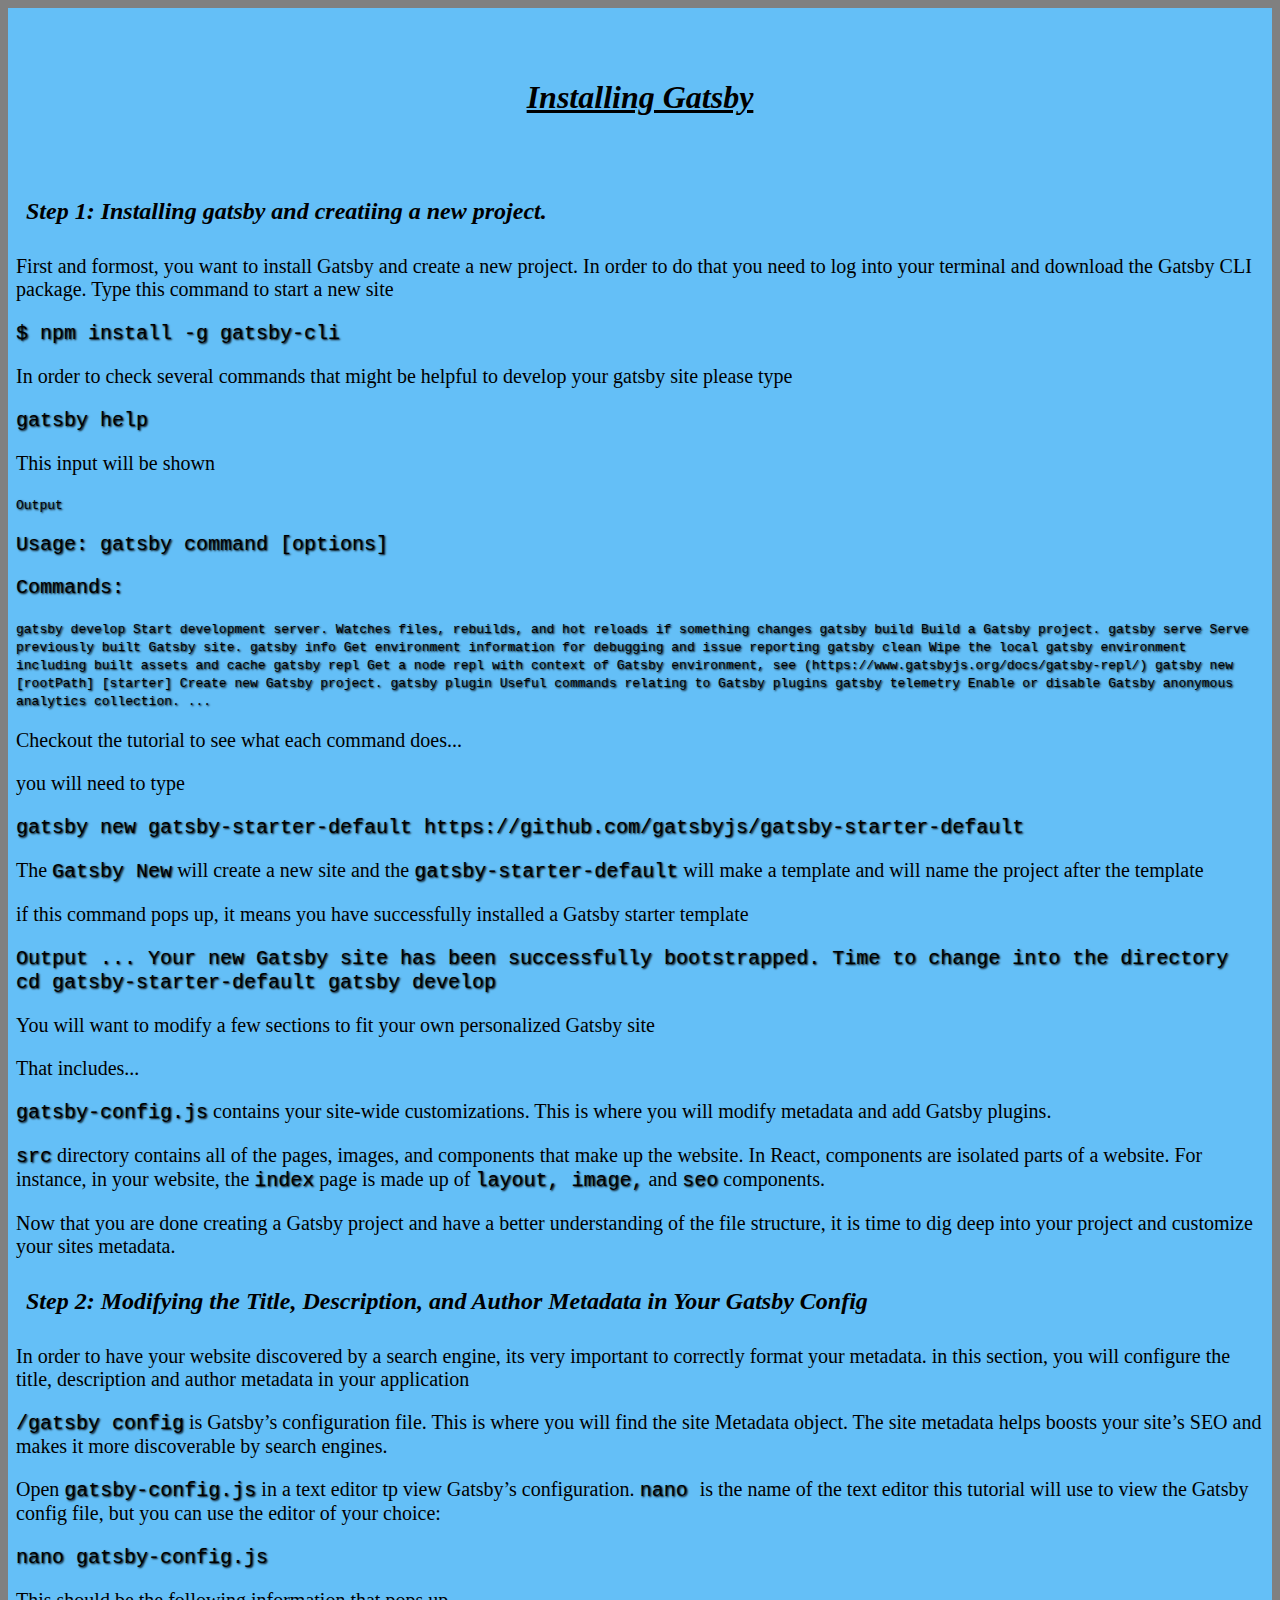
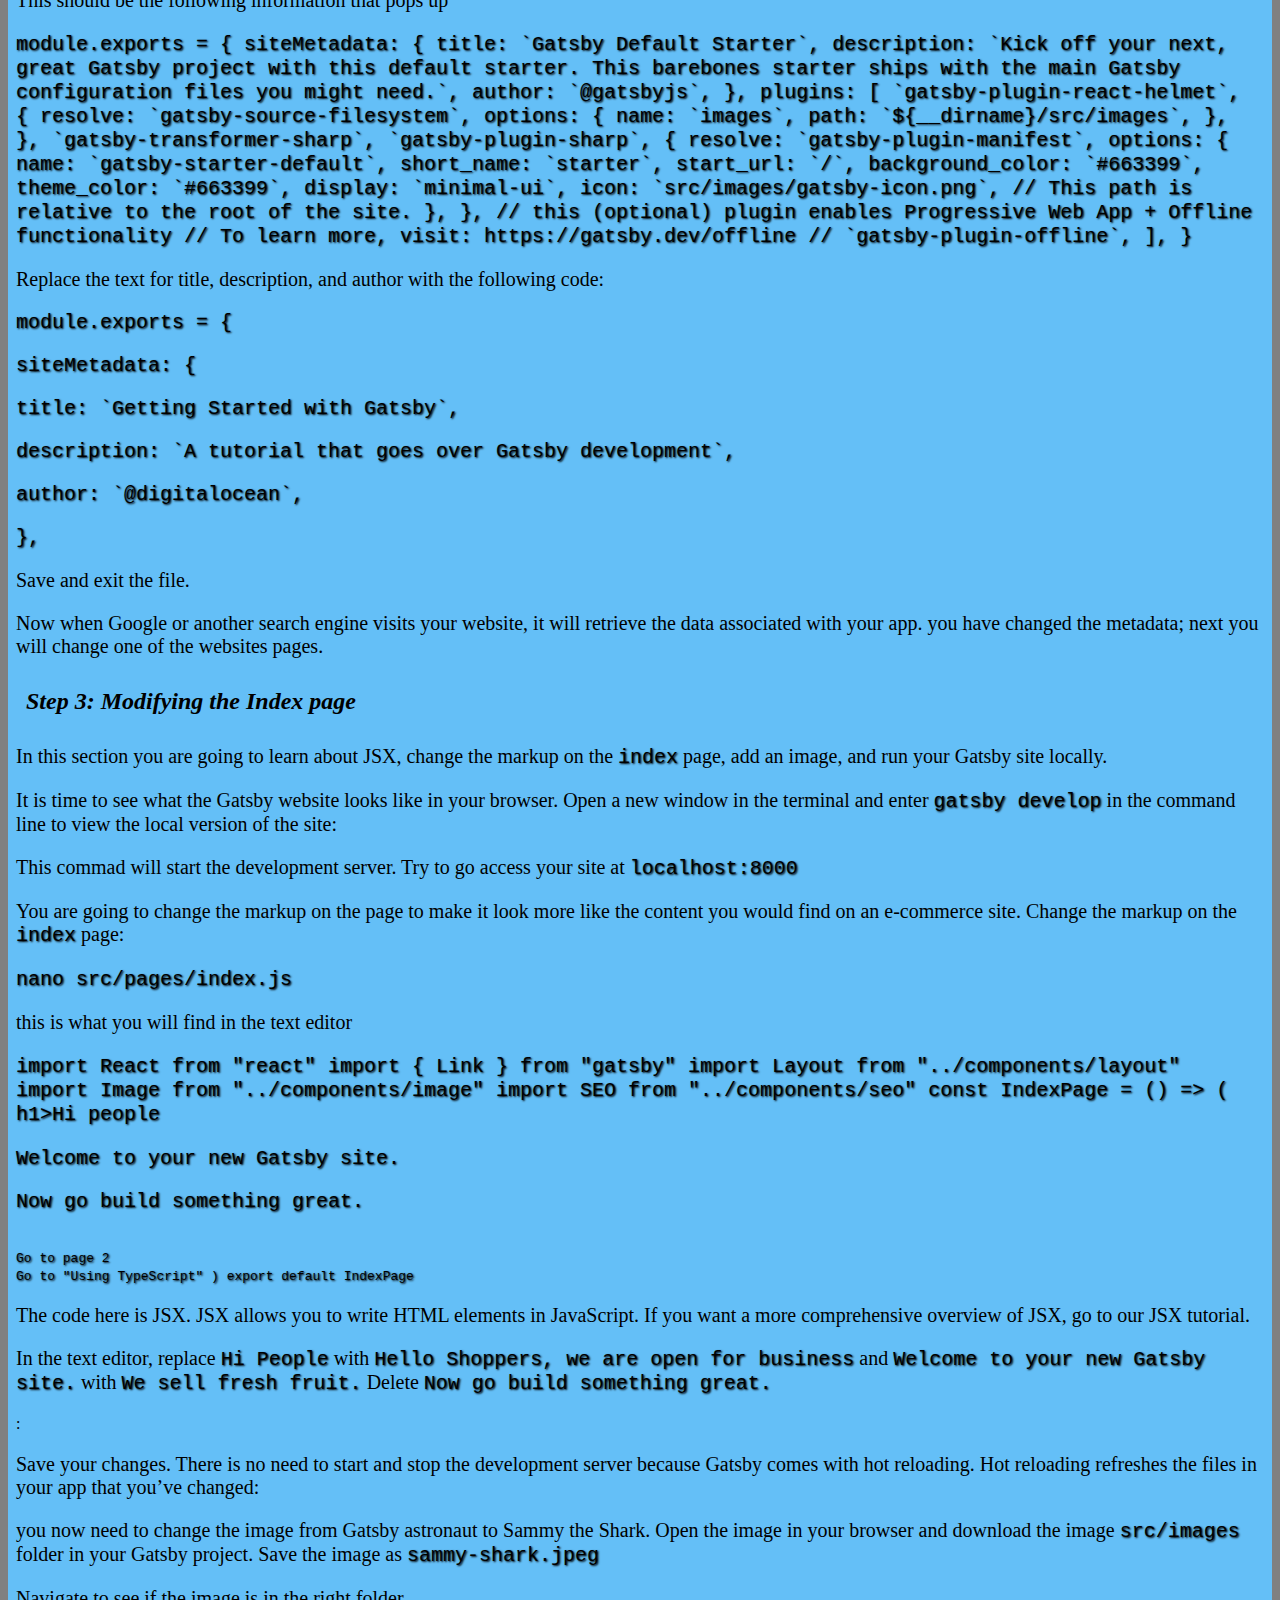
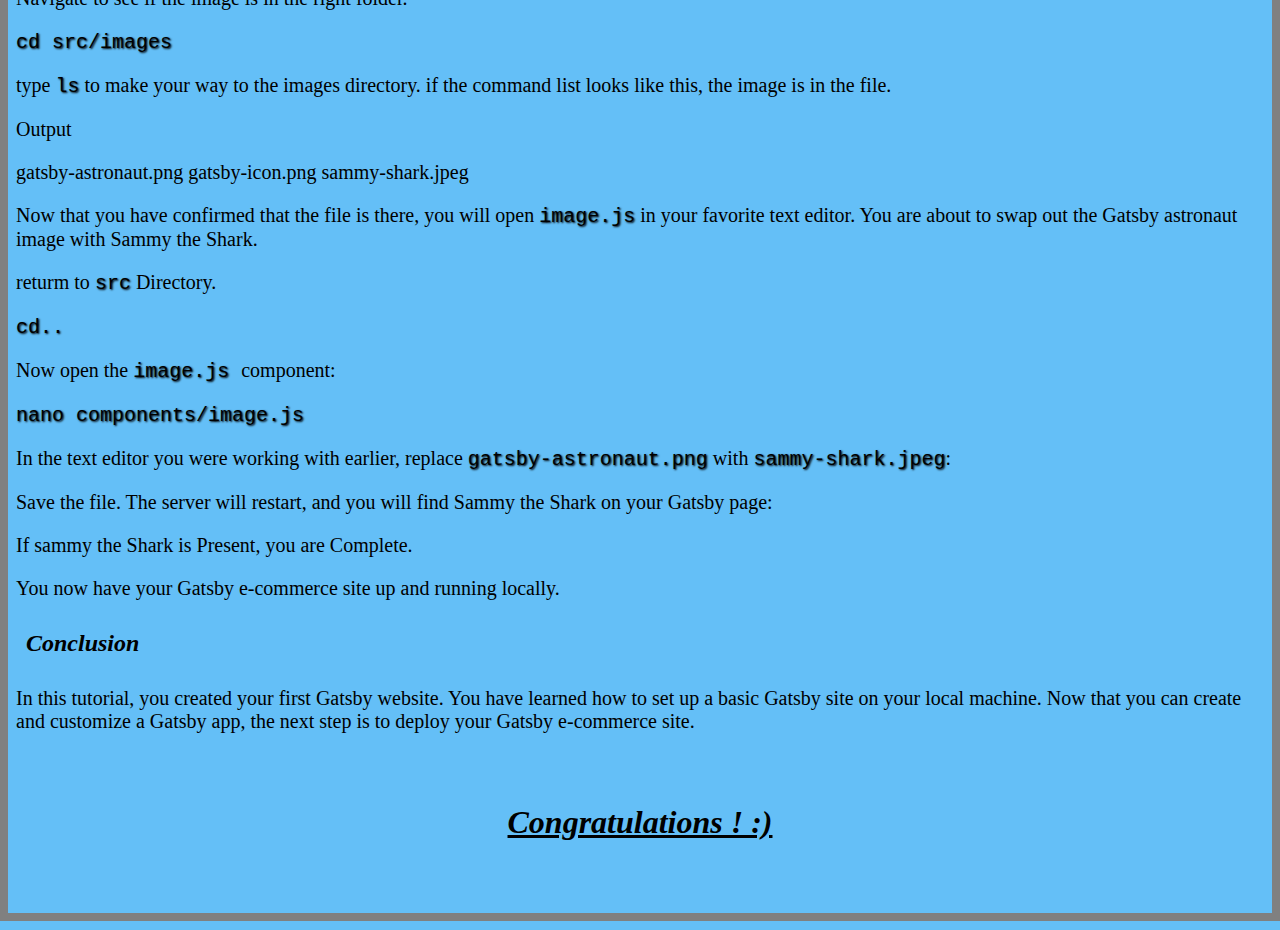
<file: blog_post3/index.html>
<!DOCTYPE html>
<html lang="en" dir="ltr">
  <head>
    <meta charset="utf-8">
    <title>Blog_post3</title>
<link rel="stylesheet" href="style.css">
  </head>
  <body>
<h1>Installing Gatsby</h1>
<h2> Step 1: Installing gatsby and creatiing a new project.</h2>
<p>  First and formost, you want to install Gatsby and create a new project. In order to do that you need to log into your terminal and download the Gatsby CLI package.
 Type this command to start a new site </p>
<p><code> $ npm install -g gatsby-cli</code></p>

<p> In order to check several commands that might be helpful to develop your gatsby site please type</p>
<p> <code> gatsby help </code> </P>
 <p> This input will be shown </p>
<code>Output
<p> Usage: gatsby command [options]</p>

<p> Commands:</p>
  gatsby develop                   Start development server. Watches files, rebuilds, and hot reloads if something changes
  gatsby build                     Build a Gatsby project.
  gatsby serve                     Serve previously built Gatsby site.
  gatsby info                      Get environment information for debugging and issue reporting
  gatsby clean                     Wipe the local gatsby environment including built assets and cache
  gatsby repl                      Get a node repl with context of Gatsby environment, see
                                   (https://www.gatsbyjs.org/docs/gatsby-repl/)
  gatsby new [rootPath] [starter]  Create new Gatsby project.
  gatsby plugin                    Useful commands relating to Gatsby plugins
  gatsby telemetry                 Enable or disable Gatsby anonymous analytics collection.
...</code>
<p> Checkout the tutorial to see what each command does...</p>
<p> you will need to type </p>
<p><code>gatsby new gatsby-starter-default https://github.com/gatsbyjs/gatsby-starter-default
</code></p>
<p> The <code>Gatsby New</code> will create a new site and the <code>gatsby-starter-default</code> will make a template and will name the project after the template </p>
<p> if this command pops up, it means you have successfully installed a Gatsby starter template </p>
<p> <code>Output
...
Your new Gatsby site has been successfully bootstrapped. Time to change into the directory

  cd gatsby-starter-default
  gatsby develop</code> </p>
  <p> You will want to modify a few sections to fit your own personalized Gatsby site </p>
  <p> That includes... </p>
  <p> <code>gatsby-config.js</code> contains your site-wide customizations. This is where you will modify metadata and add Gatsby plugins. </p>
<p> <code>src</code> directory contains all of the pages, images, and components that make up the website. In React, components are isolated parts of a website. For instance, in your website, the <code>index</code> page is made up of <code>layout, image,</code> and <code>seo</code> components.
<p> Now that you are done creating a Gatsby project and have a better understanding of the file structure, it is time to dig deep into your project and customize your sites metadata. </p>
<h2>Step 2: Modifying the Title, Description, and Author Metadata in Your Gatsby Config</h2>
<p> In order to have your website discovered by a search engine, its very important to correctly format your metadata. in this section, you will configure the title, description and author metadata in your application </p>
<p> <code>/gatsby config</code> is Gatsby’s configuration file. This is where you will find the site Metadata object. The site metadata helps boosts your site’s SEO and makes it more discoverable by search engines.</p>
<p> Open <code>gatsby-config.js</code> in a text editor tp view Gatsby’s configuration. <code>nano </code>is the name of the text editor this tutorial will use to view the Gatsby config file, but you can use the editor of your choice:
<p><code>nano gatsby-config.js</code></p>
<P> This should be the following information that pops up </p>
  <p> <code>module.exports = {
  siteMetadata: {
    title: `Gatsby Default Starter`,
    description: `Kick off your next, great Gatsby project with this default starter. This barebones starter ships with the main Gatsby configuration files you might need.`,
    author: `@gatsbyjs`,
  },
  plugins: [
    `gatsby-plugin-react-helmet`,
    {
      resolve: `gatsby-source-filesystem`,
      options: {
        name: `images`,
        path: `${__dirname}/src/images`,
      },
    },
    `gatsby-transformer-sharp`,
    `gatsby-plugin-sharp`,
    {
      resolve: `gatsby-plugin-manifest`,
      options: {
        name: `gatsby-starter-default`,
        short_name: `starter`,
        start_url: `/`,
        background_color: `#663399`,
        theme_color: `#663399`,
        display: `minimal-ui`,
        icon: `src/images/gatsby-icon.png`, // This path is relative to the root of the site.
      },
    },
    // this (optional) plugin enables Progressive Web App + Offline functionality
    // To learn more, visit: https://gatsby.dev/offline
    // `gatsby-plugin-offline`,
  ],
}
</code></p>
<p>Replace the text for title, description, and author with the following  code: </p>
<code><p> module.exports = { </p>
  <p>siteMetadata: {</p>
  <p>  title: `Getting Started with Gatsby`,</p>
    <p>description: `A tutorial that goes over Gatsby development`,</p>
    <p>author: `@digitalocean`,</p>
<p>  },</p> </code>
<p> Save and exit the file. </p>
<p> Now when Google or another search engine visits your website, it will retrieve the data associated with your app. you have changed the metadata; next you will change one of the websites pages. </p>
<h2> Step 3: Modifying the Index page </h2>
<p>In this section you are going to learn about JSX, change the markup on the <code>index</code> page, add an image, and run your Gatsby site locally.
<p>It is time to see what the Gatsby website looks like in your browser. Open a new window in the terminal and enter <code>gatsby develop</code> in the command line to view the local version of the site:</p>
<p> This commad will start the development server. Try to go access your site at <code>localhost:8000</code> </p>
<p> You are going to change the markup on the page to make it look more like the content you would find on an e-commerce site. Change the markup on the <code>index</code> page:
<p> <code>nano src/pages/index.js</code></p>
<p> this is what you will find in the text editor </p>
<p>  <code>import React from "react"
import { Link } from "gatsby"

import Layout from "../components/layout"
import Image from "../components/image"
import SEO from "../components/seo"

const IndexPage = () => (
  <Layout>
    <SEO title="Home" />
    h1>Hi people</h1
  <p>  <p>Welcome to your new Gatsby site.</p> </p>
    <p>Now go build something great.</p>
    <div style={{ maxWidth: `300px`, marginBottom: `1.45rem` }}>
      <Image />
    </div>
    <Link to="/page-2/">Go to page 2</Link> <br />
    <Link to="/using-typescript/">Go to "Using TypeScript"</Link>
  </Layout>
)

export default IndexPage </code>
<p>The code here is JSX. JSX allows you to write HTML elements in JavaScript. If you want a more comprehensive overview of JSX, go to our JSX tutorial.</p>
<p>In the text editor, replace <code>Hi People</code> with <code>Hello Shoppers, we are open for business</code> and <code>Welcome to your new Gatsby site.</code> with <code>We sell fresh fruit.</code> Delete <code>Now go build something great.</code></p>:
<p>Save your changes. There is no need to start and stop the development server because Gatsby comes with hot reloading. Hot reloading refreshes the files in your app that you’ve changed:</p>
<p> you now need to change the image from Gatsby astronaut to Sammy the Shark. Open the image in your browser and download the image <code>src/images</code> folder in your Gatsby project. Save the image as <code>sammy-shark.jpeg</code> </p>
<p> Navigate to see if the image is in the right folder. </p>
<p> <code>cd src/images</code> </p>
<p> type <code> ls</code> to make your way to the images directory. if the command list looks like this, the image is in the file. </p>
<p>Output</p>
<p> gatsby-astronaut.png gatsby-icon.png           sammy-shark.jpeg </p>
<p>Now that you have confirmed that the file is there, you will open <code>image.js</code> in your favorite text editor. You are about to swap out the Gatsby astronaut image with Sammy the Shark.</p>
<p> returm to <code>src</code> Directory.
  <p><code>cd..</code></p>
  <p> Now open the <code>image.js </code>component:</p>
  <p><code>nano components/image.js</code></p>
  <p> In the text editor you were working with earlier, replace <code>gatsby-astronaut.png</code> with <code>sammy-shark.jpeg</code>:</p>
<p>Save the file. The server will restart, and you will find Sammy the Shark on your Gatsby page:</p>
<p> If sammy the Shark is Present, you are Complete.</p>
<p>You now have your Gatsby e-commerce site up and running locally.</p>
<h2> Conclusion </h2>
<p>In this tutorial, you created your first Gatsby website. You have learned how to set up a basic Gatsby site on your local machine. Now that you can create and customize a Gatsby app, the next step is to deploy your Gatsby e-commerce site.</p>
<h1> Congratulations ! :)</h1>


  </body>
</html>
</file>
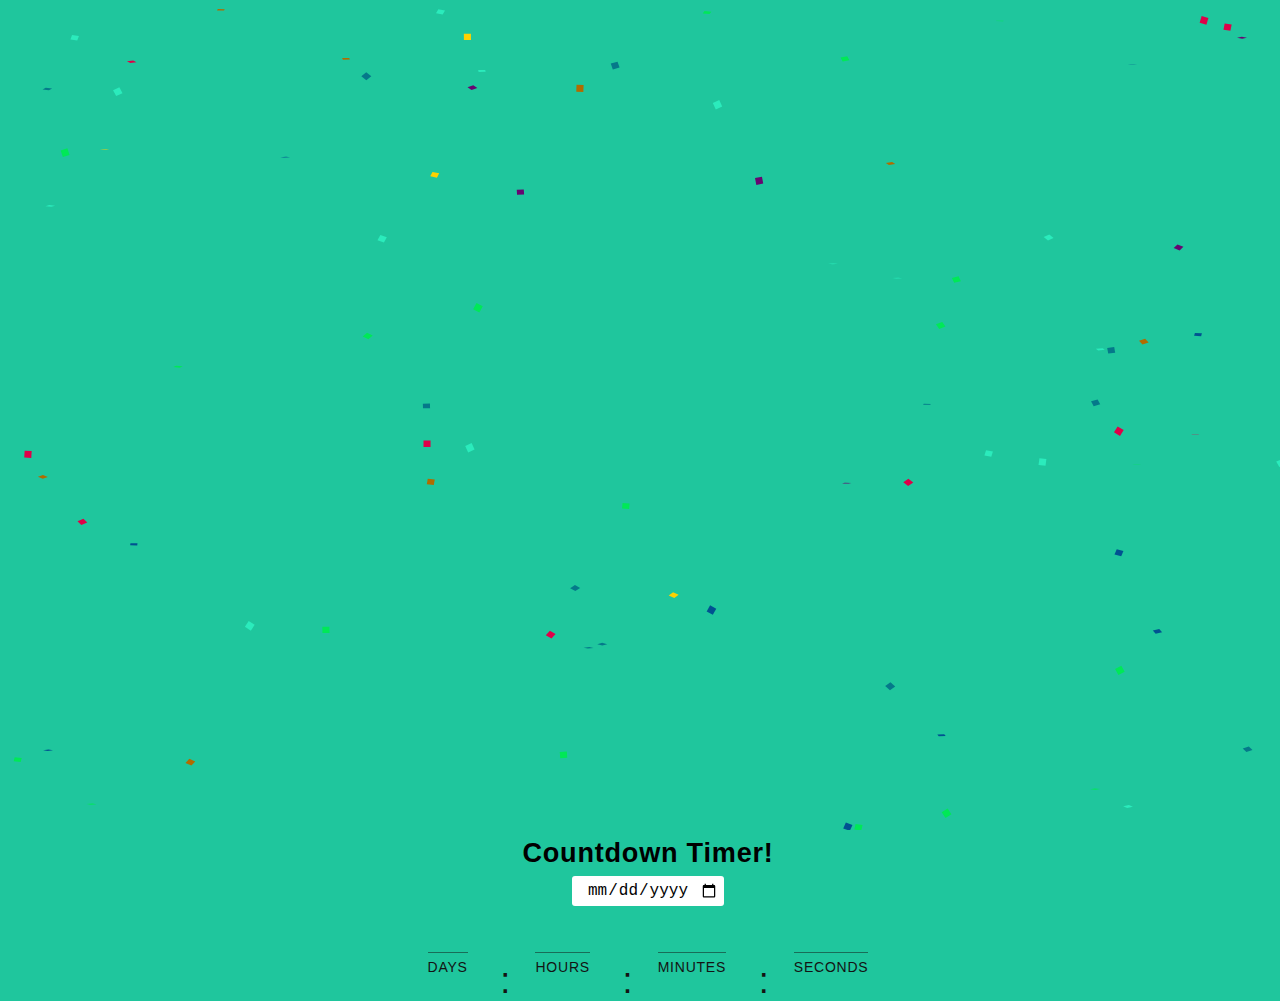
<file: mini_app/index.html>
<!DOCTYPE html>
<html lang="en" dir="ltr">
  <head>
    <meta charset="utf-8">
    <title></title>
<link rel="stylesheet" href="css/style.css">
  </head>
<canvas id="confetti"></canvas>
  <body>
<h1> Countdown Timer! </h1>
    <div class="clock-input">
	<input type="date" name="time-to" class="time-to" id="time-to" value="" onchange="calcTime(this.value)">
</div>

<div class="container">
	<div class="clock-column">
		<p class="clock-day clock-timer"></p>
		<p class="clock-label">Days</p>
	</div>

	<div class="clock-column">
		<p class="clock-hours clock-timer"></p>
		<p class="clock-label">Hours</p>
	</div>

	<div class="clock-column">
		<p class="clock-minutes clock-timer"></p>
		<p class="clock-label">Minutes</p>
	</div>

	<div class="clock-column">
		<p class="clock-seconds clock-timer"></p>
		<p class="clock-label">Seconds</p>
	</div>
</div>
<script src="page.js"></script>

  </body>
</html>
</file>
<file: blog_post3/style.css>
html{
  border: 8px solid grey;
}


h1{
  text-align: center;
  padding: 50px;
  text-decoration: underline;
  font-style: italic;
}
h2{
  padding: 10px;
  font-style: italic;
}
body{
  background-color: #64BFF7;
}
code{

    text-shadow: 1px 1px 2px #000000;
}
p{
  font-size: 20px;

}
</file>
<file: mini_app/css/style.css>
html {
	font-size: 60.5%;
	font-family: 'Montserrat', sans-serif;
	font-weight: 300;
	line-height: 1rem;
	letter-spacing: .08rem;
}

body {
	display: flex;
	justify-content: center;
	align-items: center;
	flex-flow: column;
	font-size: 1.4rem;
	font-weight: inherit;
	background-color: #1fc69d;
	height: 100vh;
	width: 100vw;
}

.container {
	position: relative;
	display: flex;
	flex-direction: row;
	justify-content: center;
	align-items: center;
	height: 20rem;
	width: 60rem;
	background-color: transparent;
	border-radius: 3px;
	box-shadow: none;
}

.clock-column {
	margin-right: 7rem;
	text-align: center;
	position: relative;

	&::after {
		content: ':';
		display: block;
		height: .25rem;
		width: .25rem;
		font-size: 36px;
		font-weight: 200;
		color: #131313;
		position: absolute;
		top: 60px;
		right: -35px;
	}
	&:last-child {
		&::after {
			display: none;
		}
	}
}

.clock-column:last-child {
	margin-right: 0;
}

.clock-label {
	padding-top: 10px;
	text-transform: uppercase;
	color: #131313;
	font-size: 14px;
	text-align: center;
	border-top: 1px solid rgba(19, 19, 19, 0.5);
}

.clock-timer {
	color: #131313;
	font-size: 36px;
	line-height: 1;
}
.clock-input {
	clear: both;
	text-align: center;
	max-width: 500px;
	width: 100%;
	margin: 0 auto 10px;
}
input#time-to {
	padding: 5px;
	border: 0;
	border-radius: 3px;
	font-size: 16px;
	font-family: monospace;
	text-align: center;
	color: #010101;
	background-color: #fff;
}
.done {
	color: #fff;
	font-weight: 600;
}
</file>
